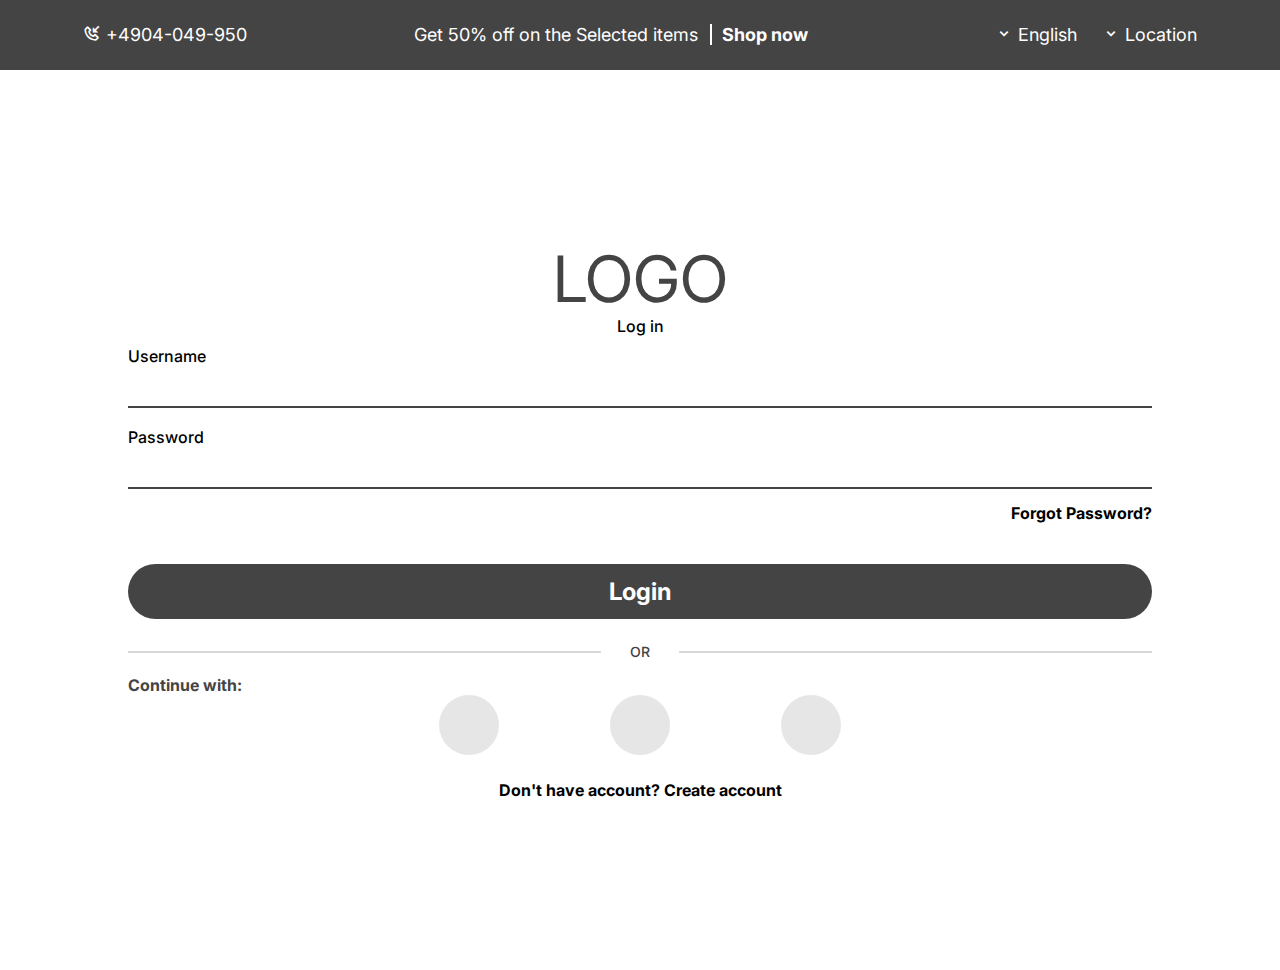
<file: login.html>
<!DOCTYPE html>
<html lang="en">
  <head>
    <meta charset="UTF-8" />
    <meta name="viewport" content="width=device-width, initial-scale=1.0" />
    <title>Login Form</title>
    <script defer src="./js/login.js"></script>
    <link rel="stylesheet" href="./styles/LoginSass/login.css" />
    <link
      href="https://unpkg.com/boxicons@2.1.4/css/boxicons.min.css"
      rel="stylesheet"
    />
    <link rel="preconnect" href="https://fonts.googleapis.com" />
    <link rel="preconnect" href="https://fonts.gstatic.com" crossorigin />
    <link
      href="https://fonts.googleapis.com/css2?family=Inter:wght@100..900&display=swap"
      rel="stylesheet"
    />
  </head>
  <body>
    <!-- Header -->
    <header>
      <div class="contactDiv">
        <div class="phoneNumber">
          <a href="tel:+4904-049-950"
            ><i class="bx bx-phone-incoming"></i>
            <a href="tel:+4904-049-950">+4904-049-950</a></a
          >
        </div>

        <div class="discount">
          <a href="#discount">
            <p>Get 50% off on the Selected items <b>Shop now</b></p>
          </a>
        </div>

        <div class="siteSettings">
          <a href="#language">
            <i class="bx bx-chevron-down"></i>
            English
          </a>

          <a href="#location">
            <i class="bx bx-chevron-down"></i>
            Location
          </a>
        </div>
      </div>
    </header>

    <!-- Main -->
    <main>
      <section class="mainSection">
        <div class="logo">
          <h2>LOGO</h2>
        </div>

        <div class="form">
          <p class="login">Log in</p>

          <form action="">
            <label for="username">
              Username
              <input type="text" name="username" id="username" required />
            </label>

            <label for="password">
              Password
              <input type="password" name="password" id="password" required />
            </label>

            <a class="forgot-password" href="#forgot-password">
              Forgot Password?
            </a>

            <button class="buttonSubmit" type="submit">Login</button>
          </form>

          <p class="or">OR</p>

          <div class="accounts">
            <p>Continue with:</p>

            <div class="circle-profiles">
              <a href=""><div></div></a>
              <a href=""><div></div></a>
              <a href=""><div></div></a>
            </div>

            <a class="account-create" href="#account-create"
              >Don't have account? Create account</a
            >
          </div>
        </div>
      </section>
    </main>
  </body>
</html>
</file>
<file: styles/LoginSass/login.css>
* {
  padding: 0;
  margin: 0;
  box-sizing: border-box;
  font-family: "Inter", sans-serif;
}

body {
  margin: 0 auto;
  max-width: 1350px;
}

ul,
ol {
  list-style-type: none;
}

a {
  text-decoration: none;
}

header {
  width: 100%;
  height: auto;
}

.contactDiv {
  width: 100%;
  height: 70px;
}

.siteSettings a {
  margin-left: 20px;
  font-weight: 400;
  font-size: 18px;
  line-height: 21.78px;
  gap: 6px;
}

.profile {
  width: auto;
  display: flex;
}
.profile div {
  margin: 0 15px;
}
.profile a {
  font-weight: 400;
  font-size: 18px;
  line-height: 21.78px;
  color: #454444;
}
.profile i {
  width: 25px;
  height: 25px;
  font-size: 22px;
  color: #454444;
}

.contactDiv {
  background-color: #454444;
  display: flex;
  align-items: center;
  justify-content: space-around;
}

.contactDiv a {
  color: #fff;
}

.phoneNumber {
  font-weight: 400;
  font-size: 18px;
  line-height: 21.78px;
}

i {
  width: auto;
  height: auto;
}

.discount {
  line-height: 21.78px;
  font-size: 18px;
  font-weight: 400;
}

.discount b {
  border-left: 2px solid #fff;
  padding-left: 10px;
  margin-left: 7px;
  font-weight: 700;
}

main {
  width: 100%;
  height: 100vh;
  display: flex;
  justify-content: center;
  align-items: center;
}

.mainSection {
  width: 80%;
  display: flex;
  flex-direction: column;
  justify-content: center;
  text-align: center;
}

.logo h2 {
  width: auto;
  height: auto;
  font-weight: 400;
  font-size: 64px;
  line-height: 77.45px;
  color: #454444;
}

.form {
  width: auto;
  height: auto;
}

.login {
  width: auto;
  height: auto;
  font-weight: 500;
  font-size: 16px;
  line-height: 19.36px;
  color: #000000;
}

form {
  display: flex;
  flex-direction: column;
  text-align: left;
}

form label {
  display: flex;
  flex-direction: column;
  font-weight: 500;
  font-size: 16px;
  line-height: 19.36px;
  margin: 10px 0;
}
form label input {
  padding: 7px;
  border: none;
  outline: none;
  padding: 12px 0;
  border-bottom: 2px solid #454444;
}

.forgot-password {
  width: auto;
  height: auto;
  font-weight: 700;
  font-size: 16px;
  line-height: 19.36px;
  color: #000000;
  text-align: right;
  margin: 5px 0 40px;
}

.buttonSubmit {
  width: auto;
  height: auto;
  border-radius: 30px;
  padding: 13px 262px;
  cursor: pointer;
  gap: 10px;
  background-color: #454444;
  color: white;
  font-weight: 700;
  font-size: 24px;
  line-height: 29.05px;
  border: none;
  margin-bottom: 25px;
}

.or {
  width: 100%;
  position: relative;
  font-weight: 500;
  font-size: 14px;
  line-height: 16.94px;
  color: #454444;
  margin-bottom: 15px;
}

.or::after,
.or::before {
  content: "";
  border: 1px solid #D9D9D9;
  position: absolute;
  width: 46%;
}

.or::before {
  top: 50%;
  left: 0;
  transform: translateY(-50%);
}

.or::after {
  top: 50%;
  right: 0;
  transform: translateY(-50%);
}

.accounts {
  width: auto;
  height: auto;
}
.accounts p {
  text-align: left;
  font-weight: 700;
  font-size: 16px;
  line-height: 19.36px;
  color: #454444;
}
.accounts .circle-profiles {
  width: 50%;
  height: auto;
  margin: 0 auto 25px;
  display: flex;
  justify-content: space-around;
}
.accounts .circle-profiles div {
  width: 60px;
  height: 60px;
  opacity: 65%;
  background-color: #D9D9D9;
  border-radius: 50%;
}
.accounts .account-create {
  width: auto;
  height: auto;
  font-weight: 700;
  font-size: 16px;
  line-height: 19.36px;
  color: #000;
}/*# sourceMappingURL=login.css.map */
</file>
